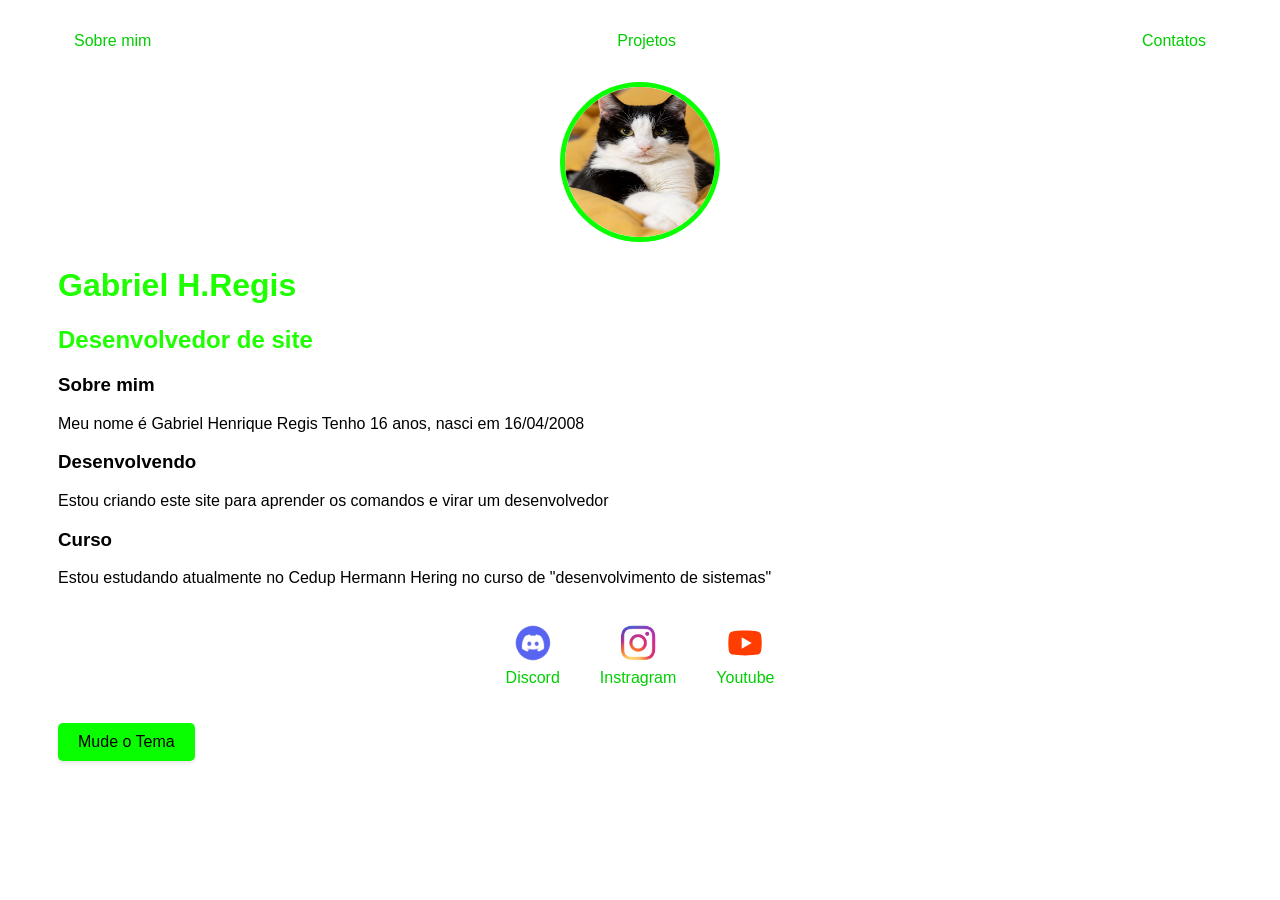
<file: index.html>
<!DOCTYPE html>
<html lang="en">
<head>
  <meta charset="UTF-8">
  <meta name="viewport" content="width=device-width, initial-scale=1.0">
  <title>Gabriel H.Regis</title>
  <link rel="stylesheet" href="index.css">
</head>

<body>
  <div class="container">
    <nav>
      <ul>
        <l1>
          <a href="index.html">Sobre mim</a>
        </l1>
        <l1>
          <a href="project.html">Projetos</a>
        </l1>
        <l1>
          <a href="contact.html">Contatos</a>
        </l1>
      </ul>
    </nav>
  
    <header>
      <div class="center">
        <img src="./img/Gato.png"></img>
      </div>
      <h1>Gabriel H.Regis</h1>
      <h2>Desenvolvedor de site</h2>
    </header>
  
    <main>
      <section>
        <h3>Sobre mim</h3>
        <p>
         Meu nome é Gabriel Henrique Regis
         Tenho 16 anos, nasci em 16/04/2008
        </p>
      </section>
      <section>
        <h3>Desenvolvendo</h3>
        <p>
       Estou criando este site
       para aprender os comandos e virar
       um desenvolvedor
        </p>
      </section>
      <section>
        <h3>Curso</h3>
        <p>
     Estou estudando atualmente
     no Cedup Hermann Hering
     no curso de "desenvolvimento de sistemas"
        </p>
      </section>
    </main>
  
  <footer>
    <a href="https://discord.gg/fCECmWDQ" target="-black" rel="noopener noreferrer">
      <img src="./img/Discord.png"></img>
      <p>Discord</p>
    </a>
    <a href="https://www.instagram.com/gabrielhenriquer9102/?next=%2F" target="-black" rel="noopener noreferrer">
      <img src="./img/Instagram.png"></img>
      <p>Instragram</p>
    </a>
    <a href="https://www.youtube.com/@BielZxd" target="-black" rel="noopener noreferrer">
      <img src="./img/youtube.svg"></img>
      <p>Youtube</p>
    </a>
  </footer>

 <!-- Adicione o botão para alternar entre os temas -->
  <button id="theme-toggle" class="theme-toggle-button">Mude o Tema</button>
  
  <!-- Adicione um script para manipular o tema -->
  <script src="index.js"></script>

  </div>
</body>

</html>
</file>
<file: index.css>
body {
    color: white;
    background-color: black;
    font-family: Arial, Helvetica, sans-serif;
}

ul {
    display: flex;
    justify-content: space-between;
    list-style-type: none;
    align-items: center;
    padding: 16px;
}

a {
    color: white;
    text-decoration: none;
}
header img {
    width: 150px;
    height: 150px;
    border-radius: 50%;
    border: 5px solid rgb(10, 255, 2);
}

.center {
    text-align: center;
}
h1 {
    color:rgb(10, 255, 2)
}

footer img {
    width: 40px;
    height: 40px;
}

footer {
    display: flex;
    justify-content: center;
}

footer a {
    margin: 20px;
    text-align: center;
}

footer p {
    margin-top: 2px;
}

.container {
    padding: 0px 50px;
}

nav a:hover {
    color: rgb(11, 211, 45);
}

/* Defina as propriedades de estilo para os temas light e dark */

/* Estilo padrão (light) */
body {
    background-color: #f5f5f5; /* Cor de fundo light */
    color: #333; /* Cor do texto light */
  }
  
  /* Estilo para o tema dark */
  body.dark {
    background-color: #000000; /* Cor de fundo dark */
    color: #f5f5f5; /* Cor do texto dark */
  }

  /* Defina as propriedades de estilo para os temas light e dark */

/* Estilo padrão (light) */
body {
    background-color: #f5f5f5; /* Cor de fundo light */
    color: #333; /* Cor do texto light */
  }
  
  /* Estilo para o tema dark */
  body.dark {
    background-color: #000000; /* Cor de fundo dark */
    color: #f5f5f5; /* Cor do texto dark */
  }
  
  /* Cor do texto do cabeçalho no tema light */
  header h1,
  header h2 {
    color: #09ff00; /* Cor do texto do cabeçalho no tema light */
  }
  
  /* Cor do texto do rodapé no tema light */
  footer p {
    color: #02ce02; /* Cor do texto do rodapé no tema light */
  }

  /* Defina as propriedades de estilo para os temas light e dark */

/* Estilo padrão (light) */
body {
    background-color: #ffffff; /* Cor de fundo light */
    color: #000000; /* Cor do texto light */
  }
  
  /* Estilo para o tema dark */
  body.dark {
    background-color: #000000; /* Cor de fundo dark */
    color: #ffffff; /* Cor do texto dark */
  }
  
  /* Cor do texto do cabeçalho no tema light */
  header h1,
  header h2 {
    color: #1eff00; /* Cor do texto do cabeçalho no tema light */
  }
  
  /* Cor do texto do rodapé no tema light */
  footer p {
    color: #02ce02; /* Cor do texto do rodapé no tema light */
  }
  
  /* Cor dos links no menu de navegação */
  nav a {
    color: #02ce02; /* Cor dos links no tema light */
  }
  
  /* Cor dos links no menu de navegação no tema dark */
  body.dark nav a {
    color: #02ce02; /* Cor dos links no tema dark */
  }

 /* Estilo para o botão de alternar tema */
.theme-toggle-button {
    background-color: #09ff00; /* Cor de fundo do botão */
    color: #000000; /* Cor do texto do botão */
    border: none; /* Remova a borda do botão */
    padding: 10px 20px; /* Adicione espaço interno ao botão */
    font-size: 16px; /* Tamanho da fonte */
    cursor: pointer; /* Altere o cursor para indicar que o botão é clicável */
    border-radius: 5px; /* Adicione bordas arredondadas */
    transition: background-color 0.3s ease; /* Adicione uma transição suave para mudanças de cor */
    box-shadow: 0 2px 4px rgba(0, 0, 0, 0.1); /* Adicione uma sombra suave */
  }
  
  /* Estilo para o botão de alternar tema quando hover */
  .theme-toggle-button:hover {
    background-color: #04a51f; /* Cor de fundo do botão ao passar o mouse */
  }
</file>
